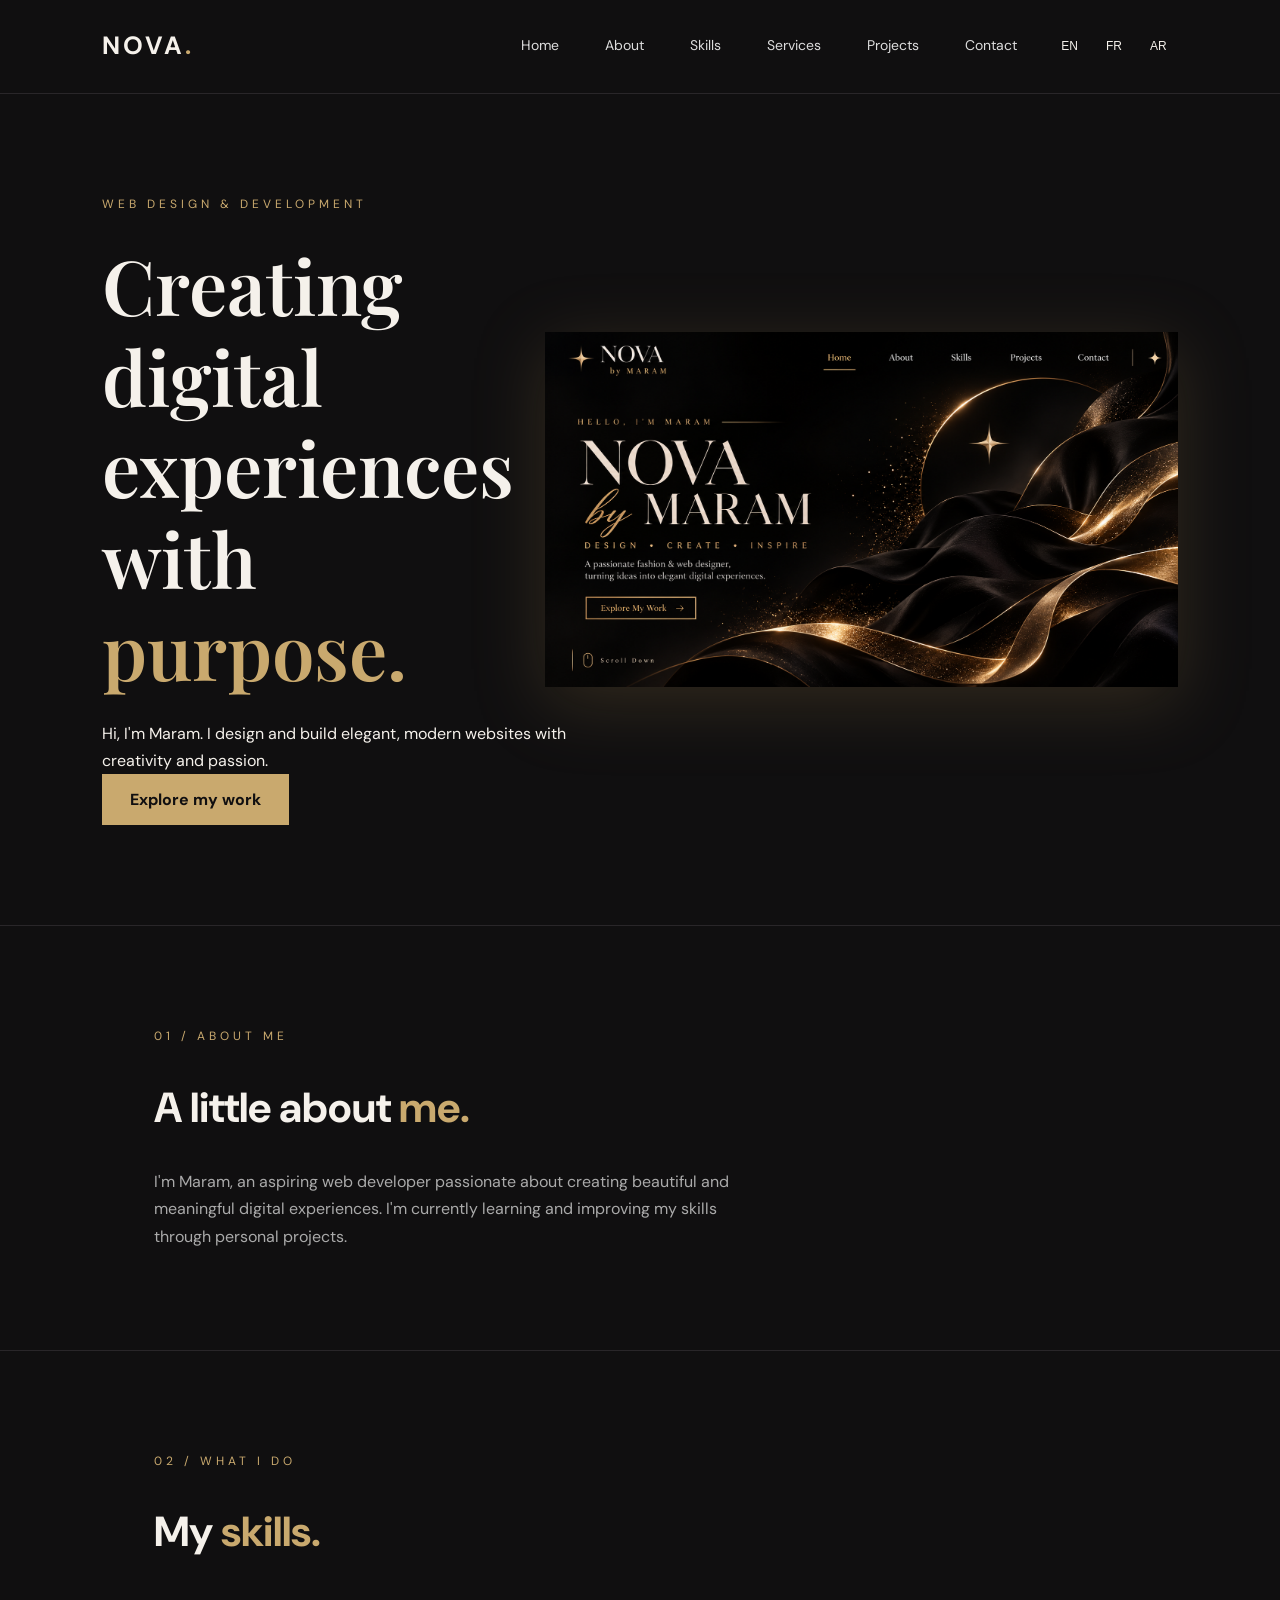
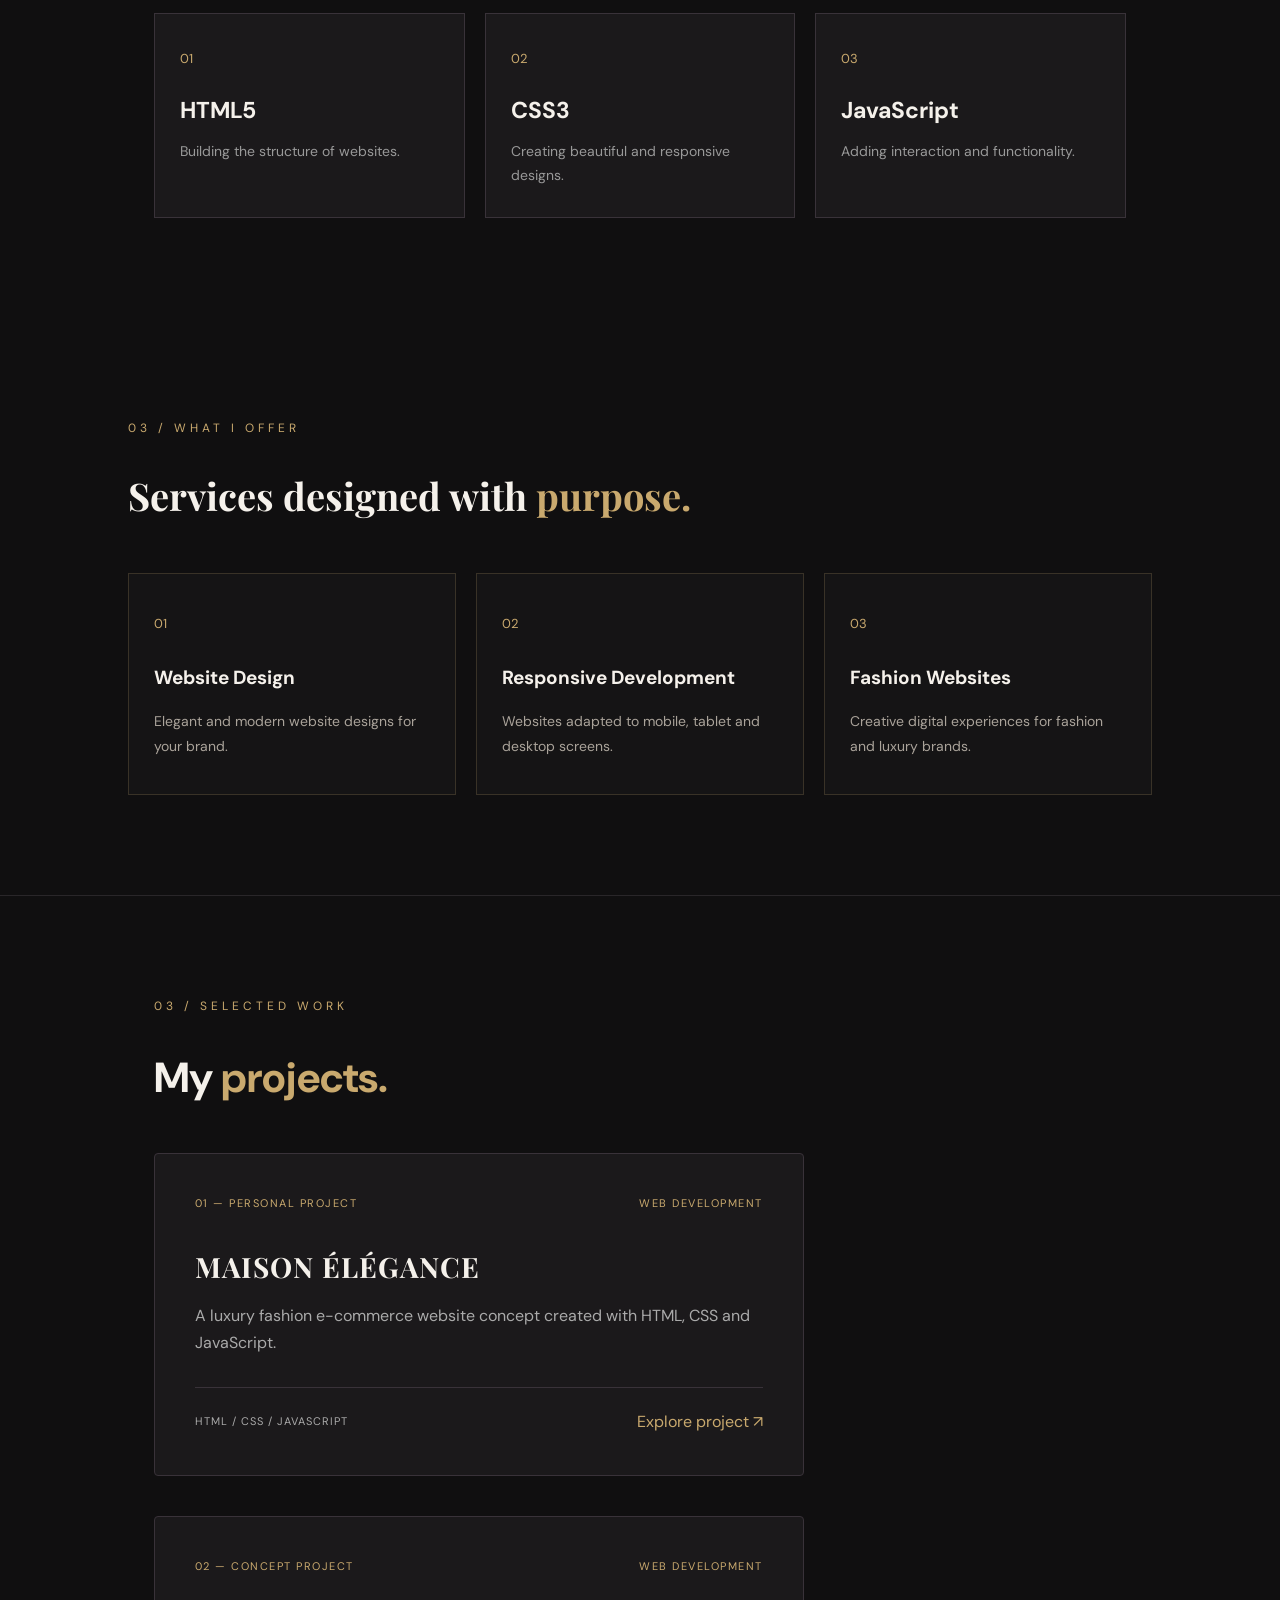
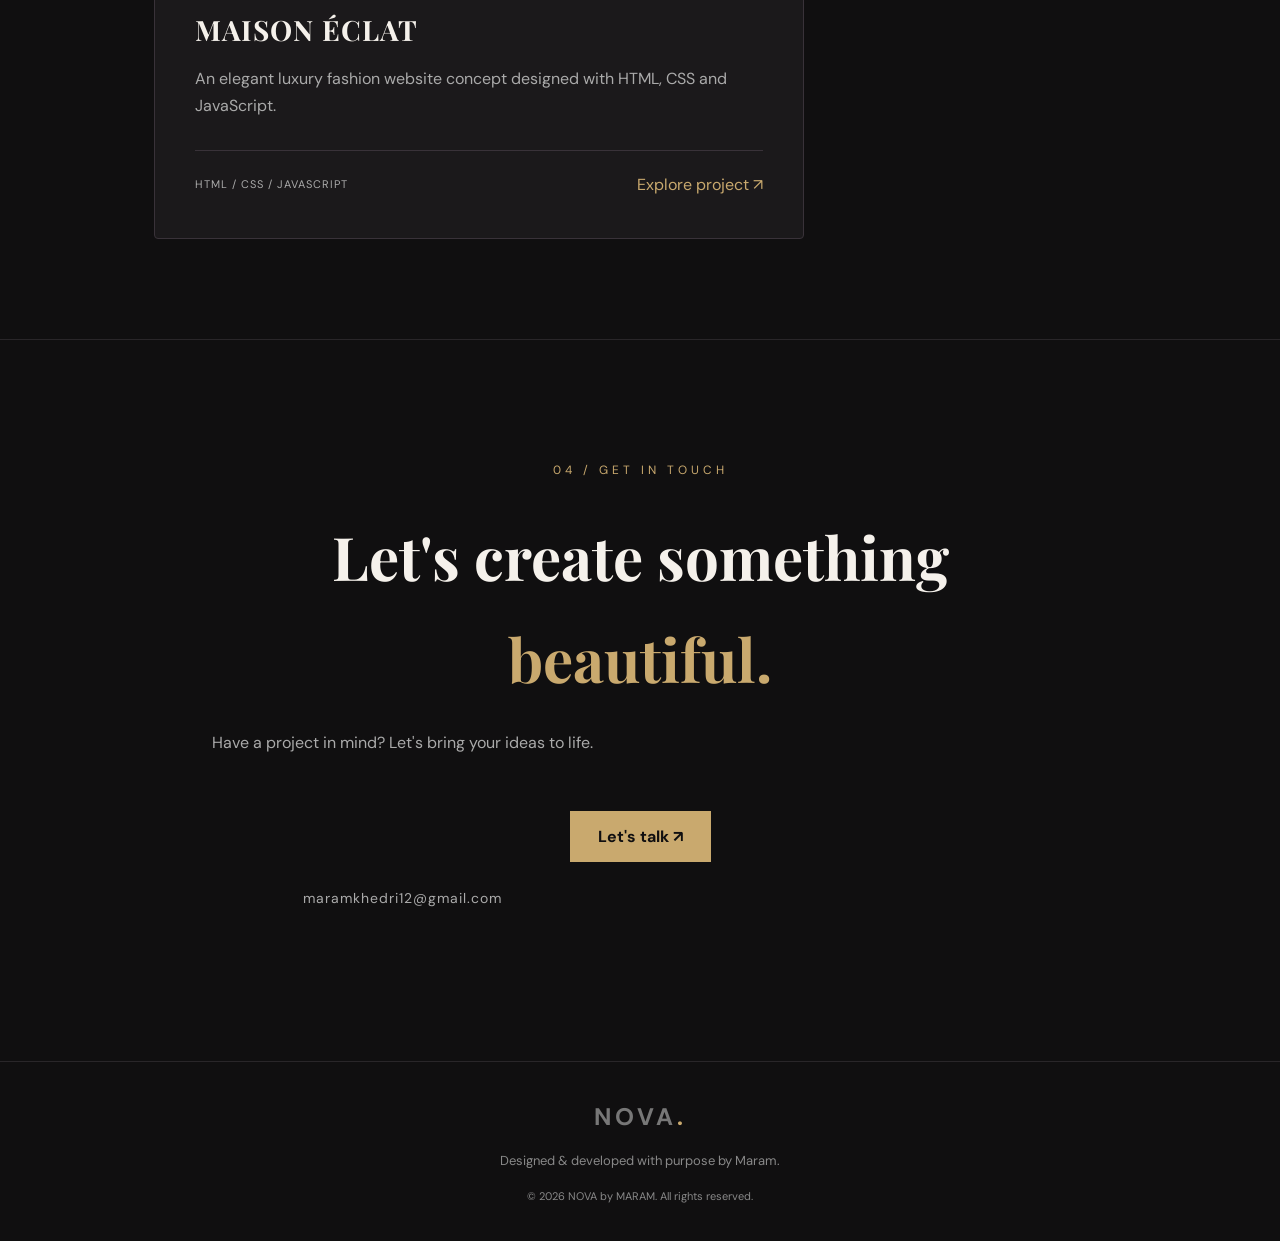
<file: index.html>
<!DOCTYPE html>
<html lang="en">
<head>
    <meta charset="UTF-8">
    <meta name="viewport" content="width=device-width, initial-scale=1.0">
    <title>NOVA by MARAM | Web Design</title>

    <link rel="stylesheet" href="style.css">
    <script src="script.js" defer></script>
</head>

<body>

    <header>
        <a href="#" class="logo">NOVA<span>.</span></a>

        <nav>
    <a href="#home" data-en="Home" data-fr="Accueil" data-ar="الرئيسية">Home</a>

    <a href="#about" data-en="About" data-fr="À propos" data-ar="من نحن">About</a>

    <a href="#skills" data-en="Skills" data-fr="Compétences" data-ar="مهاراتي">Skills</a>

    <a href="#services" data-en="Services" data-fr="Services" data-ar="خدماتي">Services</a>

    <a href="#projects" data-en="Projects" data-fr="Projets" data-ar="مشاريعي">Projects</a>

    <a href="#contact" data-en="Contact" data-fr="Contact" data-ar="اتصل بي">Contact</a>

    <div class="language-switcher">
        <button onclick="changeLanguage('en')">EN</button>
        <button onclick="changeLanguage('fr')">FR</button>
        <button onclick="changeLanguage('ar')">AR</button>
    </div>
</nav>
    </header>

    
<section id="home" class="hero">

    <div class="hero-content">
        <p class="intro"
   data-en="WEB DESIGN & DEVELOPMENT"
   data-fr="CONCEPTION & DÉVELOPPEMENT WEB"
   data-ar="تصميم وتطوير المواقع">
   WEB DESIGN & DEVELOPMENT
</p>

        <h1 data-en="Creating digital experiences with purpose."
    data-fr="Créer des expériences numériques avec sens."
    data-ar="نصنع تجارب رقمية هادفة.">
    Creating digital<br>
    experiences with <span>purpose.</span>
</h1>

        <p class="description"
   data-en="Hi, I'm Maram. I design and build elegant, modern websites with creativity and passion."
   data-fr="Bonjour, je suis Maram. Je conçois et crée des sites web élégants et modernes avec créativité et passion."
   data-ar="مرحباً، أنا مرام. أصمم وأطوّر مواقع إلكترونية أنيقة وعصرية بإبداع وشغف.">
   Hi, I'm Maram. I design and build elegant,
   modern websites with creativity and passion.
</p>
<a href="#projects" class="button"
   data-en="Explore my work"
   data-fr="Découvrir mes projets"
   data-ar="اكتشف أعمالي">
   Explore my work
</a>
    </div>

    <div class="hero-image">
        <img src="./nova-hero.png" alt="NOVA artwork">
    </div>

</section>

    <section id="about" class="about">
<p class="section-label"
   data-en="01 / ABOUT ME"
   data-fr="01 / À PROPOS DE MOI"
   data-ar="01 / نبذة عني">
   01 / ABOUT ME
</p>
<h2 data-en="A little about me."
    data-fr="Un peu à propos de moi."
    data-ar="قليل عني.">
    A little about <span>me.</span>
</h2>
        <p data-en="I'm Maram, an aspiring web developer passionate about creating beautiful and meaningful digital experiences. I'm currently learning and improving my skills through personal projects."
   data-fr="Je suis Maram, une future développeuse web passionnée par la création d'expériences numériques belles et significatives. J'apprends et améliore actuellement mes compétences à travers des projets personnels."
   data-ar="أنا مرام، مطوّرة ويب مبتدئة شغوفة بإنشاء تجارب رقمية جميلة وهادفة. أتعلم وأطوّر مهاراتي حالياً من خلال مشاريعي الشخصية.">
    I'm Maram, an aspiring web developer passionate
    about creating beautiful and meaningful digital
    experiences. I'm currently learning and improving
    my skills through personal projects.
</p>
    </section>

    
<section class="skills">
<p class="section-label"
   data-en="02 / WHAT I DO"
   data-fr="02 / MES COMPÉTENCES"
   data-ar="02 / مهاراتي">
   02 / WHAT I DO
</p>
<h2 data-en="My skills."
    data-fr="Mes compétences."
    data-ar="مهاراتي.">
    My <span>skills.</span>
</h2>
    <div class="skills-grid">
        <div class="skill">
            <span>01</span>
            <h3>HTML5</h3>
<p data-en="Building the structure of websites."
   data-fr="Créer la structure des sites web."
   data-ar="بناء الهيكل الأساسي للمواقع الإلكترونية.">
   Building the structure of websites.
</p>
        </div>

        <div class="skill">
            <span>02</span>
            <h3>CSS3</h3>
<p data-en="Creating beautiful and responsive designs."
   data-fr="Créer des designs élégants et adaptatifs."
   data-ar="تصميم واجهات جميلة ومتجاوبة مع مختلف الشاشات.">
   Creating beautiful and responsive designs.
</p>
        </div>

        <div class="skill">
            <span>03</span>
            <h3>JavaScript</h3>
<p data-en="Adding interaction and functionality."
   data-fr="Ajouter de l'interactivité et des fonctionnalités."
   data-ar="إضافة التفاعل والوظائف إلى المواقع.">
   Adding interaction and functionality.
</p>
        </div>
    </div>
</section>
<section id="services" class="services">

    <p class="section-label"
       data-en="03 / WHAT I OFFER"
       data-fr="03 / MES SERVICES"
       data-ar="03 / خدماتي">
       03 / WHAT I OFFER
    </p>

    <h2 data-en="Services designed with purpose."
        data-fr="Des services conçus avec soin."
        data-ar="خدمات رقمية مصممة بإبداع.">
        Services designed with <span>purpose.</span>
    </h2>

    <div class="services-grid">

        <div class="service-card">
            <span>01</span>
            <h3>Website Design</h3>
            <p data-en="Elegant and modern website designs for your brand."
               data-fr="Des designs web élégants et modernes pour votre marque."
               data-ar="تصاميم مواقع أنيقة وعصرية تعكس هوية علامتك.">
               Elegant and modern website designs for your brand.
            </p>
        </div>

        <div class="service-card">
            <span>02</span>
            <h3>Responsive Development</h3>
            <p data-en="Websites adapted to mobile, tablet and desktop screens."
               data-fr="Des sites adaptés aux mobiles, tablettes et ordinateurs."
               data-ar="مواقع متجاوبة مع الهواتف والأجهزة اللوحية والحواسيب.">
               Websites adapted to mobile, tablet and desktop screens.
            </p>
        </div>

        <div class="service-card">
            <span>03</span>
            <h3>Fashion Websites</h3>
            <p data-en="Creative digital experiences for fashion and luxury brands."
               data-fr="Des expériences numériques créatives pour les marques de mode et de luxe."
               data-ar="تجارب رقمية إبداعية لعلامات الأزياء والموضة الفاخرة.">
               Creative digital experiences for fashion and luxury brands.
            </p>
        </div>

    </div>

</section>
    <section id="projects" class="projects">
<p class="section-label"
   data-en="03 / SELECTED WORK"
   data-fr="03 / PROJETS SÉLECTIONNÉS"
   data-ar="03 / أعمال مختارة">
   03 / SELECTED WORK
</p>
<h2 data-en="My projects."
    data-fr="Mes projets."
    data-ar="مشاريعي.">
    My <span>projects.</span>
</h2>
    <div class="project-card">
        <div class="project-top">
<p class="project-number"
   data-en="01 — PERSONAL PROJECT"
   data-fr="01 — PROJET PERSONNEL"
   data-ar="01 — مشروع شخصي">
   01 — PERSONAL PROJECT
</p>
            <span class="project-category">WEB DEVELOPMENT</span>
        </div>

        <h3>MAISON ÉLÉGANCE</h3>

        <p data-en="A luxury fashion e-commerce website concept created with HTML, CSS and JavaScript."
   data-fr="Un concept de boutique de mode de luxe créé avec HTML, CSS et JavaScript."
   data-ar="تصميم متجر إلكتروني للأزياء الفاخرة باستخدام HTML وCSS وJavaScript.">
    A luxury fashion e-commerce website concept
    created with HTML, CSS and JavaScript.
</p>

        <div class="project-footer">
            <span>HTML / CSS / JAVASCRIPT</span>
            <a href="https://maramkhedri12-commits.github.io/maison-elegance/"
   target="_blank"
   data-en="Explore project ↗"
   data-fr="Découvrir le projet ↗"
   data-ar="اكتشف المشروع ↗">
   Explore project ↗
</a>
        </div>
    </div>
    <div class="project-card">
    <div class="project-top">
<p class="project-number"
   data-en="02 — CONCEPT PROJECT"
   data-fr="02 — PROJET CONCEPTUEL"
   data-ar="02 — مشروع تصوّري">
   02 — CONCEPT PROJECT
</p>
        <span class="project-category">WEB DEVELOPMENT</span>
    </div>

    <h3>MAISON ÉCLAT</h3>

    <p data-en="An elegant luxury fashion website concept designed with HTML, CSS and JavaScript."
   data-fr="Un concept de site web élégant dédié à la mode de luxe, conçu avec HTML, CSS et JavaScript."
   data-ar="مفهوم موقع إلكتروني أنيق للأزياء الفاخرة، مصمم باستخدام HTML وCSS وJavaScript.">
    An elegant luxury fashion website concept
    designed with HTML, CSS and JavaScript.
</p>

    <div class="project-footer">
        <span>HTML / CSS / JAVASCRIPT</span>
        <a href="رابط-مشروع-MAISON-ECLAT"
   target="_blank"
   data-en="Explore project ↗"
   data-fr="Découvrir le projet ↗"
   data-ar="اكتشف المشروع ↗">
   Explore project ↗
</a>
    </div>
</div>
</section>

    <section id="contact" class="contact">
<p class="section-label"
   data-en="04 / GET IN TOUCH"
   data-fr="04 / CONTACT"
   data-ar="04 / تواصل معي">
   04 / GET IN TOUCH
</p>
<h2 data-en="Let's create something beautiful."
    data-fr="Créons quelque chose de beau."
    data-ar="لنصنع شيئاً جميلاً معاً.">
    Let's create something <span>beautiful.</span>
</h2>
    <p data-en="Have a project in mind? Let's bring your ideas to life."
   data-fr="Vous avez un projet en tête ? Donnons vie à vos idées."
   data-ar="هل لديك فكرة لمشروع؟ لنجعل أفكارك واقعاً.">
    Have a project in mind? Let's bring your ideas to life.
</p>

    <a href="https://mail.google.com/mail/?view=cm&fs=1&to=maramkhedri12@gmail.com"
   target="_blank"
   class="button"
   data-en="Let's talk ↗"
   data-fr="Parlons-en ↗"
   data-ar="لنتحدث ↗">
   Let's talk ↗
</a>
     

    <p class="contact-email">
        maramkhedri12@gmail.com
    </p>
</section>

   <footer>
    <div class="footer-logo">NOVA<span>.</span></div>

<p data-en="Designed & developed with purpose by Maram."
   data-fr="Conçu et développé avec passion par Maram."
   data-ar="صُمّم وطُوّر بشغف وإبداع بواسطة مرام.">
   Designed & developed with purpose by Maram.
</p>
    <p class="copyright"
   data-en="© 2026 NOVA by MARAM. All rights reserved."
   data-fr="© 2026 NOVA by MARAM. Tous droits réservés."
   data-ar="© 2026 NOVA by MARAM. جميع الحقوق محفوظة.">
   © 2026 NOVA by MARAM. All rights reserved.
</p>
</footer>

</body>
</html>
</file>
<file: style.css>
@import url('https://fonts.googleapis.com/css2?family=DM+Sans:wght@400;500;600;700&family=Playfair+Display:wght@500;600;700&display=swap');
@import url('https://fonts.googleapis.com/css2?family=Cairo:wght@400;500;600;700&display=swap');
* {
    margin: 0;
    padding: 0;
    box-sizing: border-box;
    scroll-behavior: smooth;
}

body {
    background: #100f10;
    color: #f5f1eb;
    font-family: 'DM Sans', sans-serif;
    line-height: 1.7;
}

header {
    display: flex;
    justify-content: space-between;
    align-items: center;
    padding: 25px 8%;
    border-bottom: 1px solid #292629;
}

.logo {
    color: #f5f1eb;
    font-size: 25px;
    font-weight: bold;
    letter-spacing: 3px;
    text-decoration: none;
}

.logo span,
h1 span,
h2 span {
    color: #c9a96e;
}

nav {
    display: flex;
    align-items: center;
    gap: 20px;
}

nav a {
    color: #ddd;
    text-decoration: none;
    font-size: 14px;
    padding: 8px 12px;
    border: 1px solid transparent;
    border-radius: 5px;
    transition: 0.3s ease;
}

nav a:hover {
    color: #c9a96e;
    border-color: #c9a96e;
    transform: translateY(-2px);
    box-shadow: 0 4px 12px rgba(201, 169, 110, 0.15);
}

.hero {
    min-height: 85vh;
    padding: 150px 12% 100px;
}

.intro,
.section-label {
    color: #c9a96e;
    letter-spacing: 4px;
    font-size: 12px;
    margin-bottom: 25px;
}

h1 {
    font-family: 'Playfair Display', serif;
    font-size: clamp(42px, 7vw, 76px);
    line-height: 1.2;
    margin-bottom: 25px;
    font-weight: 600;
}

.button {
    display: inline-block;
    padding: 12px 28px;
    background: #c9a96e;
    color: #100f10;
    text-decoration: none;
    font-weight: bold;
    transition: 0.3s;
}
.button:hover {
    background: #f5f1eb;
    transform: translateY(-4px);
}

.about,
.projects,
.contact {
    padding: 100px 12%;
    border-top: 1px solid #292629;
}

h2 {
    font-size: 42px;
    margin-bottom: 25px;
}

.about > p:last-child,
.contact > p:not(.section-label) {
    color: #aaa;
    max-width: 600px;
}

.project-card {
    margin-top: 40px;
    padding: 40px;
    background: #1b191b;
    border: 1px solid #393239;
    max-width: 650px;
    border-radius: 4px;
    transition: 0.3s ease;
}

.project-card:hover {
    border-color: #c9a96e;
    transform: translateY(-6px);
}

.project-number {
    color: #c9a96e;
    font-size: 11px;
    letter-spacing: 2px;
}

.project-card h3 {
    font-size: 27px;
    margin: 15px 0;
    letter-spacing: 2px;
}

.project-card p:not(.project-number) {
    color: #aaa;
    margin-bottom: 20px;
}

.project-card a {
    color: #c9a96e;
    text-decoration: none;
}

.contact .button {
    margin-top: 25px;
}

footer {
    padding: 25px;
    text-align: center;
    color: #777;
    border-top: 1px solid #292629;
    font-size: 12px;
}

@media (max-width: 600px) {
    header {
        flex-direction: column;
        gap: 20px;
    }

    nav {
        gap: 15px;
        flex-wrap: wrap;
        justify-content: center;
    }

    .hero {
        padding: 100px 8%;
    }

    .about,
    .projects,
    .contact {
        padding: 70px 8%;
    }

    h2 {
        font-size: 32px;
    }

    .project-card {
        padding: 25px;
    }
}

/* SKILLS SECTION */

.skills {
    padding: 100px 12%;
    border-top: 1px solid #292629;
}

.skills-grid {
    display: grid;
    grid-template-columns: repeat(3, 1fr);
    gap: 20px;
    margin-top: 45px;
}

.skill {
    padding: 30px 25px;
    background: #1b191b;
    border: 1px solid #393239;
    transition: 0.3s;
}

.skill:hover {
    border-color: #c9a96e;
    transform: translateY(-7px);
}

.skill span {
    color: #c9a96e;
    font-size: 13px;
}

.skill h3 {
    margin: 20px 0 10px;
    font-size: 23px;
}

.skill p {
    color: #999;
    font-size: 14px;
}

@media (max-width: 600px) {
    .skills {
        padding: 70px 8%;
    }

    .skills-grid {
        grid-template-columns: 1fr;
    }
}

/* NOVA HERO ARTWORK */


.hero {
    min-height: 85vh;
    padding: 100px 8%;
    display: flex;
    align-items: center;
    justify-content: space-between;
    gap: 30px;
    overflow: hidden;
}

.hero-content {
    width: 45%;
    position: relative;
    z-index: 2;
}

.hero-image {
    width: 55%;
    display: flex;
    justify-content: flex-end;
    align-items: center;
}

.hero-image img {
    width: 110%;
    max-width: 720px;
    height: auto;
    display: block;
    object-fit: contain;
filter: drop-shadow(0 15px 35px rgba(198, 160, 90, 0.18));
}

@media (max-width: 600px) {
    .hero {
        flex-direction: column;
        padding: 80px 8%;
    }

    .hero-content,
    .hero-image {
        width: 100%;
        justify-content: flex-start;
        padding-left: 0;
    }

    .hero-image img {
        width: 100%;
        transform: translateX(0);
    }
}
@keyframes fadeUp {
    from {
        opacity: 0;
        transform: translateY(25px);
    }

    to {
        opacity: 1;
        transform: translateY(0);
    }
}

.hero-content {
    animation: fadeUp 1s ease forwards;
}

.hero-image {
    animation: fadeUp 1.3s ease forwards;
}
.project-top,
.project-footer {
    display: flex;
    justify-content: space-between;
    align-items: center;
    flex-wrap: wrap;
    gap: 15px;
}

.project-number,
.project-category {
    font-size: 11px;
    letter-spacing: 1.5px;
    color: #c9a96e;
}

.project-card h3 {
    font-family: 'Playfair Display', serif;
    font-size: 28px;
    margin: 30px 0 12px;
    letter-spacing: 1px;
}

.project-card p:not(.project-number) {
    color: #aaa;
}

.project-footer {
    margin-top: 30px;
    padding-top: 20px;
    border-top: 1px solid #393239;
}

.project-footer span {
    font-size: 11px;
    color: #aaa;
    letter-spacing: 1px;
}

.project-footer a {
    color: #c9a96e;
    text-decoration: none;
    transition: 0.3s;
}

.project-footer a:hover {
    color: #f5f1eb;
}
.contact {
    text-align: center;
    padding: 120px 8%;
    border-top: 1px solid #292629;
}

.contact h2 {
    font-family: 'Playfair Display', serif;
    font-size: clamp(35px, 5vw, 60px);
    max-width: 800px;
    margin: 20px auto;
}

.contact > p:not(.section-label) {
    color: #aaa;
    margin-bottom: 30px;
}

.contact-email {
    margin-top: 25px;
    color: #c9a96e;
    font-size: 14px;
    letter-spacing: 1px;
}
footer {
    padding: 35px 8%;
    text-align: center;
    border-top: 1px solid #292629;
    background: #100f10;
}

.footer-logo {
    font-size: 24px;
    font-weight: bold;
    letter-spacing: 4px;
    margin-bottom: 12px;
}

.footer-logo span {
    color: #c9a96e;
}

footer p {
    color: #888;
    font-size: 13px;
}

footer .copyright {
    margin-top: 15px;
    font-size: 11px;
}
html[dir="rtl"] body {
    font-family: 'Cairo', sans-serif;
}
html[dir="rtl"] nav {
    flex-direction: row-reverse;
}

html[dir="rtl"] body {
    font-family: 'Cairo', sans-serif;
    line-height: 1.8;
}
.language-switcher {
    display: flex;
    align-items: center;
    gap: 6px;
}

.language-switcher button {
    background: transparent;
    color: #f5f1eb;
    border: 1px solid transparent;
    padding: 7px 10px;
    font-size: 12px;
    cursor: pointer;
    transition: 0.3s ease;
}

.language-switcher button:hover {
    color: #c9a96e;
    border-color: #c9a96e;
    border-radius: 5px;
    transform: translateY(-2px);
    box-shadow: 0 4px 12px rgba(201, 169, 110, 0.15);
}
.language-switcher button.active {
    color: #c9a96e;
    border: 1px solid #c9a96e;
    border-radius: 5px;
    font-weight: 700;
}
@media (max-width: 600px) {

    header {
        flex-direction: column;
        align-items: center;
        gap: 20px;
        padding: 20px 5%;
    }

    nav {
        flex-wrap: wrap;
        justify-content: center;
        align-items: center;
        gap: 15px;
    }

    .language-switcher {
        justify-content: center;
    }

}
@media (max-width: 600px) {

    .hero {
        min-height: auto;
        padding: 60px 7%;
        gap: 35px;
        text-align: center;
    }

    .hero-content {
        width: 100%;
        padding: 0;
    }

    .hero-content h1 {
        font-size: 38px;
        line-height: 1.3;
    }

    .hero-content .description {
        font-size: 14px;
        line-height: 1.8;
    }

    .hero-image {
        width: 100%;
        justify-content: center;
    }

    .hero-image img {
        width: 100%;
        max-width: 380px;
        transform: none;
    }

}
@media (max-width: 600px) {

    .about {
        padding: 65px 7%;
        text-align: center;
    }

    .about h2 {
        font-size: 32px;
    }

    .about p:not(.section-label) {
        font-size: 14px;
        line-height: 1.9;
    }

    .section-label {
        font-size: 11px;
        letter-spacing: 2px;
    }

}
@media (max-width: 600px) {

    .skills {
        padding: 65px 7%;
        text-align: center;
    }

    .skills h2 {
        font-size: 32px;
    }

    .skills-grid {
        grid-template-columns: 1fr;
        gap: 20px;
    }

    .skill {
        padding: 25px 20px;
        text-align: center;
    }

    .skill h3 {
        font-size: 20px;
    }

    .skill p {
        font-size: 14px;
        line-height: 1.8;
    }

}
@media (max-width: 600px) {

    .projects {
        padding: 65px 7%;
    }

    .projects h2 {
        font-size: 32px;
    }

    .project-card {
        padding: 22px 18px;
        margin-bottom: 20px;
    }

    .project-top {
        flex-wrap: wrap;
        gap: 10px;
    }

    .project-number,
    .project-category {
        font-size: 10px;
    }

    .project-card h3 {
        font-size: 22px;
    }

    .project-card > p {
        font-size: 14px;
        line-height: 1.8;
    }

    .project-footer {
        flex-direction: column;
        align-items: flex-start;
        gap: 15px;
    }

}
@media (max-width: 600px) {

    .contact {
        padding: 75px 7%;
        text-align: center;
    }

    .contact h2 {
        font-size: 32px;
        line-height: 1.4;
    }

    .contact > p {
        font-size: 14px;
        line-height: 1.8;
    }

    .contact .button {
        display: inline-block;
        margin-top: 15px;
    }

    .contact-email {
        font-size: 13px;
        overflow-wrap: anywhere;
    }

}
@media (max-width: 600px) {

    footer {
        padding: 35px 7%;
        text-align: center;
    }

    .footer-logo {
        font-size: 28px;
    }

    footer p {
        font-size: 12px;
        line-height: 1.8;
    }

    .copyright {
        font-size: 10px;
    }

}
/* SERVICES SECTION */

.services {
    padding: 100px 10%;
    background: #100f10;
}

.services h2 {
    font-family: 'Playfair Display', serif;
    font-size: 38px;
    color: #f5f1eb;
    margin: 25px 0 45px;
    max-width: 650px;
}

.services h2 span {
    color: #c9a96e;
}

.services-grid {
    display: grid;
    grid-template-columns: repeat(3, 1fr);
    gap: 20px;
}

.service-card {
    padding: 35px 25px;
    border: 1px solid rgba(201, 169, 110, 0.2);
    background: #151415;
    transition: 0.4s ease;
}

.service-card:hover {
    border-color: #c9a96e;
    transform: translateY(-7px);
}

.service-card > span {
    color: #c9a96e;
    font-size: 13px;
}

.service-card h3 {
    color: #f5f1eb;
    font-size: 19px;
    margin: 25px 0 15px;
}

.service-card p {
    color: #aaa39a;
    font-size: 14px;
    line-height: 1.8;
}
@media (max-width: 600px) {

    .services {
        padding: 65px 7%;
    }

    .services h2 {
        font-size: 30px;
        line-height: 1.5;
    }

    .services-grid {
        grid-template-columns: 1fr;
        gap: 18px;
    }

    .service-card {
        padding: 28px 22px;
    }

    .service-card h3 {
        font-size: 18px;
    }

    .service-card p {
        font-size: 14px;
        line-height: 1.8;
    }

}
</file>
